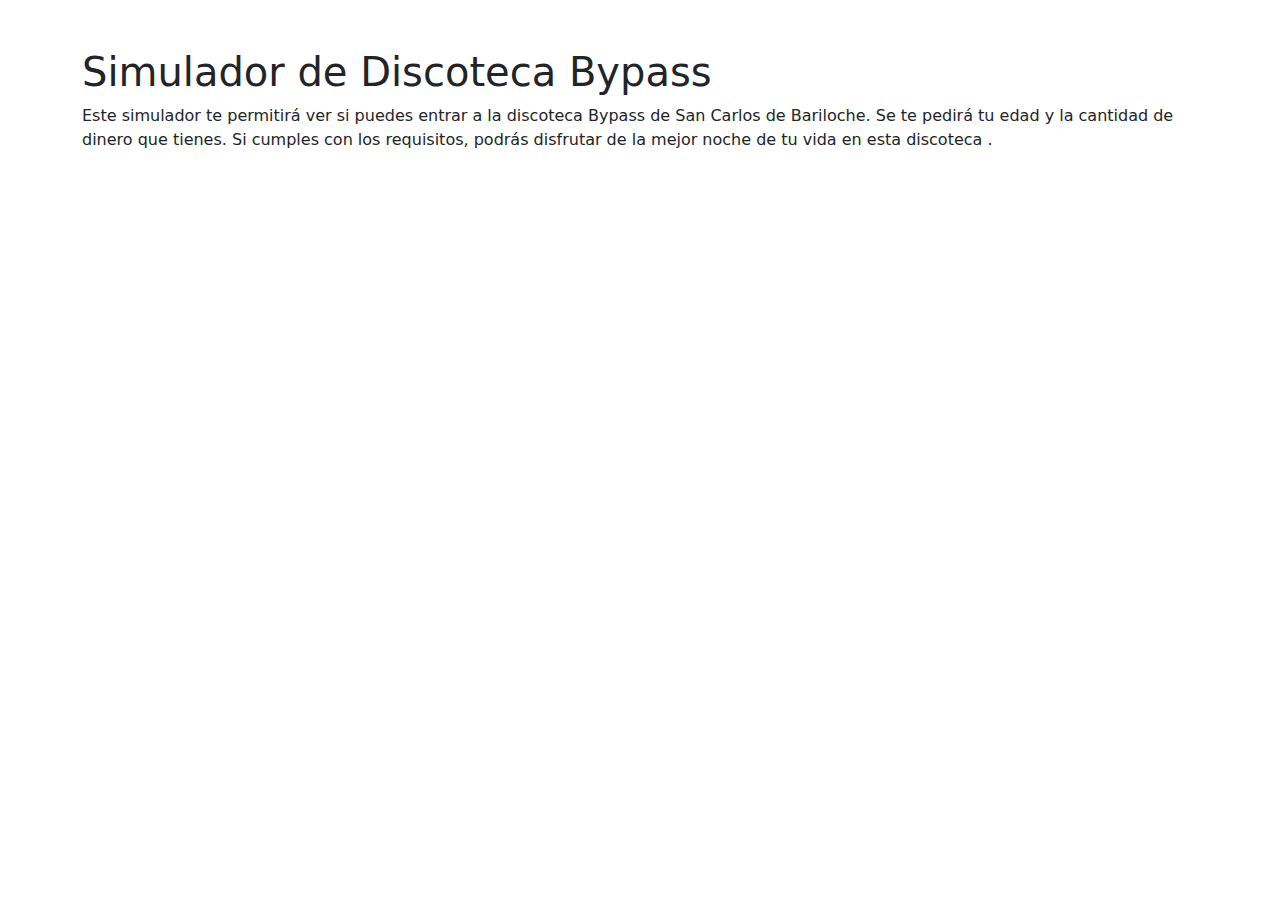
<file: index.html>
<!DOCTYPE html>
<html lang="es">
<head>
    <meta charset="UTF-8">
    <meta name="viewport" content="width=device-width, initial-scale=1.0">
    <title>Simulador de Discoteca Bypass</title>
    <link href="https://cdn.jsdelivr.net/npm/bootstrap@5.1.3/dist/css/bootstrap.min.css" rel="stylesheet">
</head>
<body>
    <div class="container">
        <h1 class="mt-5">Simulador de Discoteca Bypass</h1>
        <p>Este simulador te permitirá ver si puedes entrar a la discoteca Bypass de San Carlos de Bariloche. Se te pedirá tu edad y la cantidad de dinero que tienes. Si cumples con los requisitos, podrás disfrutar de la mejor noche de tu vida en esta discoteca . </p>
    </div>
    <script src="main.js"></script>
</body>
</html>
</file>
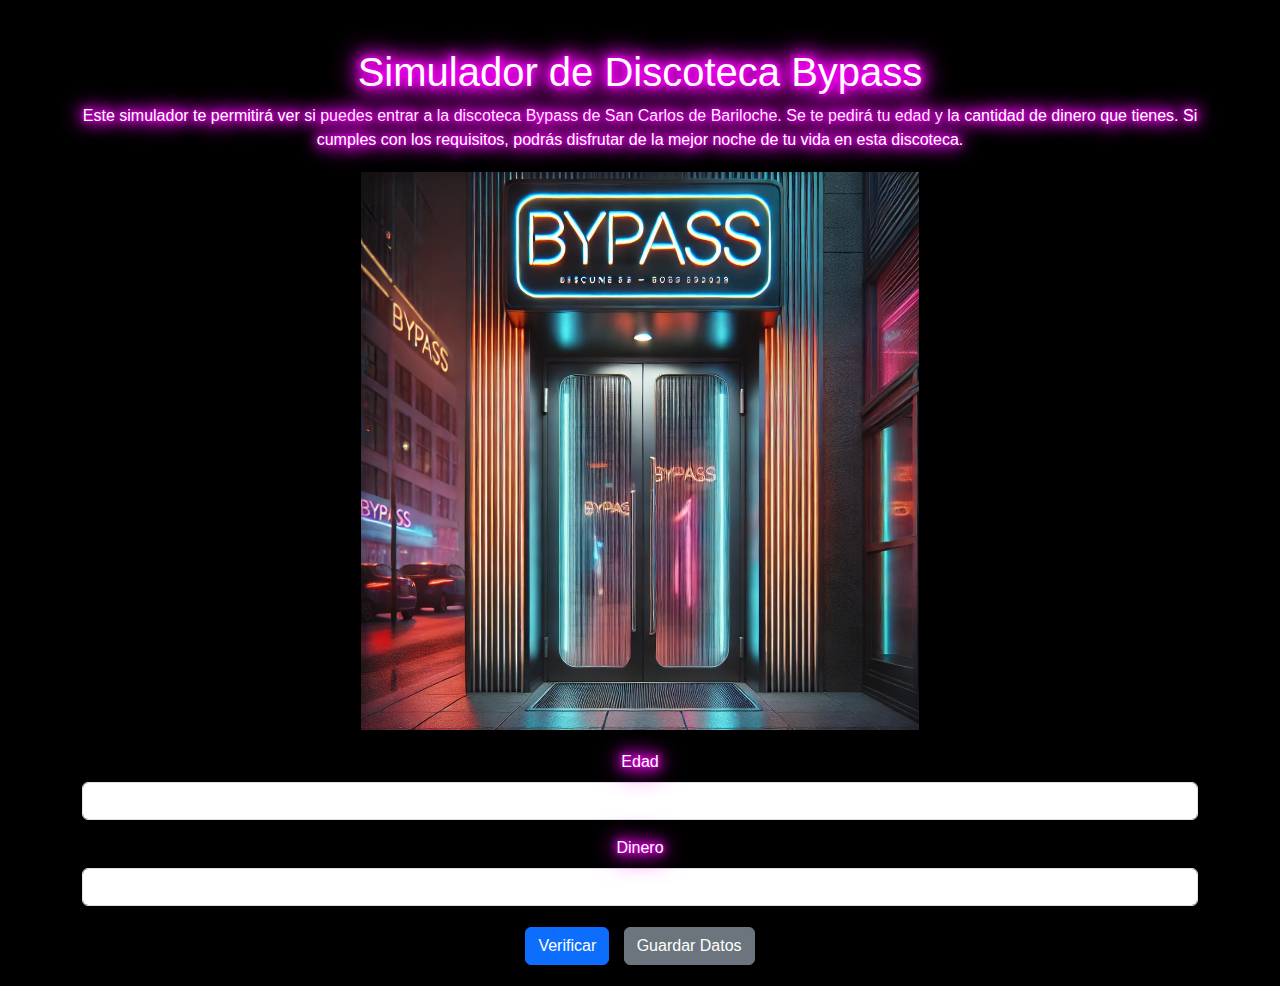
<file: javascript-coder/index.html>
<!DOCTYPE html>
<html lang="es">
<head>
    <meta charset="UTF-8">
    <meta name="viewport" content="width=device-width, initial-scale=1.0">
    <title>Simulador de Discoteca Bypass</title>
    <link href="https://cdn.jsdelivr.net/npm/bootstrap@5.1.3/dist/css/bootstrap.min.css" rel="stylesheet">
    <link rel="stylesheet" href="./css/styles.css">
    <link rel="icon" href="./img/logo_Bypass-removebg-preview.png">
</head>
<body>
    <div class="container">
        <h1 class="mt-5">Simulador de Discoteca Bypass</h1>
        <p>Este simulador te permitirá ver si puedes entrar a la discoteca Bypass de San Carlos de Bariloche. Se te pedirá tu edad y la cantidad de dinero que tienes. Si cumples con los requisitos, podrás disfrutar de la mejor noche de tu vida en esta discoteca.</p>
        
        <div id="animacion-puerta" class="puerta-cerrada text-center">
            <img id="puerta-cerrada" src="./img/puerta-disco1.webp" alt="Puerta Cerrada" class="imagen-uniforme">
            <img id="puerta-abierta" src="./img/disco-dentro.webp" alt="Puerta Abierta" class="imagen-uniforme" style="display: none;">
        </div>
        
        <div id="entrada">
            <div class="mb-3">
                <label for="edad" class="form-label">Edad</label>
                <input type="number" class="form-control" id="edad">
            </div>
            <div class="mb-3">
                <label for="dinero" class="form-label">Dinero</label>
                <input type="number" class="form-control" id="dinero">
            </div>
            <button id="verificar" class="btn btn-primary">Verificar</button>
            <button id="guardarDatos" class="btn btn-secondary">Guardar Datos</button>
        </div>

        <div id="resultado" class="mt-3"></div>
        <div id="pregunta" class="mt-3" style="display: none;">
            <p>¿Qué deseas hacer?</p>
            <button id="beber" class="btn btn-success">Beber</button>
            <button id="bailar" class="btn btn-success">Bailar</button>
        </div>
        <div id="barra-tragos" class="text-center" style="display: none;">
            <img id="imagen-barra" src="./img/barra-tragos.webp" alt="Barra de Tragos" class="imagen-uniforme">
            <div id="bebidas" class="mt-3" style="display: none;">
                <label for="bebida" class="form-label">Elige una bebida</label>
                <select id="bebida" class="form-select">
                    <option value="1">Sex on The Beach (8000 pesos)</option>
                    <option value="2">Fernet con Coca (8000 pesos)</option>
                    <option value="3">Vodka con Speed (8000 pesos)</option>
                    <option value="4">Gaseosa (4000 pesos)</option>
                    <option value="5">Agua (4000 pesos)</option>
                </select>
                <button id="comprarBebida" class="btn btn-success mt-2">Comprar Bebida</button>
            </div>
        </div>
        <div id="disco-bailar" class="text-center" style="display: none;">
            <img id="gif-bailar" src="./img/bailar.gif" alt="Bailar" class="imagen-uniforme neon-border">
        </div>
    </div>
    <script src="main.js"></script>
</body>
</html>
</file>
<file: javascript-coder/css/styles.css>
body {
    font-family: Arial, sans-serif;
    background-color: black;
    color: white;
}

.container {
    text-align: center;
}

button {
    margin: 5px;
}

#animacion-puerta {
    width: 100%;
    text-align: center;
    margin: 20px 0;
}

#animacion-puerta img {
    width: 50%;
    transition: opacity 1s ease-in-out;
}

.puerta-cerrada img {
    opacity: 1;
}

.puerta-abierta img {
    opacity: 0;
}

.puerta-abierta #puerta-abierta {
    opacity: 1;
}

.imagen-uniforme {
    width: 50%;
    height: 50%;
    display: block;
    margin-left: auto;
    margin-right: auto;
}

.neon-border {
    border: 10px solid;
    border-image-slice: 1;
    border-image-source: linear-gradient(90deg, #ff00ff, #00ffff, #ff00ff);
    animation: neon-border-animation 3s infinite;
}

@keyframes neon-border-animation {
    0% {
        border-image-source: linear-gradient(90deg, #ff00ff, #00ffff, #ff00ff);
    }
    25% {
        border-image-source: linear-gradient(90deg, #00ffff, #ff00ff, #00ffff);
    }
    50% {
        border-image-source: linear-gradient(90deg, #ff00ff, #00ff00, #ff00ff);
    }
    75% {
        border-image-source: linear-gradient(90deg, #00ff00, #ff00ff, #00ff00);
    }
    100% {
        border-image-source: linear-gradient(90deg, #ff00ff, #00ffff, #ff00ff);
    }
}

h1, p, label {
    text-shadow: 0 0 5px #ff00ff, 0 0 10px #ff00ff, 0 0 15px #ff00ff, 0 0 20px #ff00ff, 0 0 25px #ff00ff, 0 0 30px #ff00ff, 0 0 35px #ff00ff;
}

#resultado p {
    color: white;
    text-shadow: 0 0 5px #00ffff, 0 0 10px #00ffff, 0 0 15px #00ffff, 0 0 20px #00ffff, 0 0 25px #00ffff, 0 0 30px #00ffff, 0 0 35px #00ffff;
}
</file>
